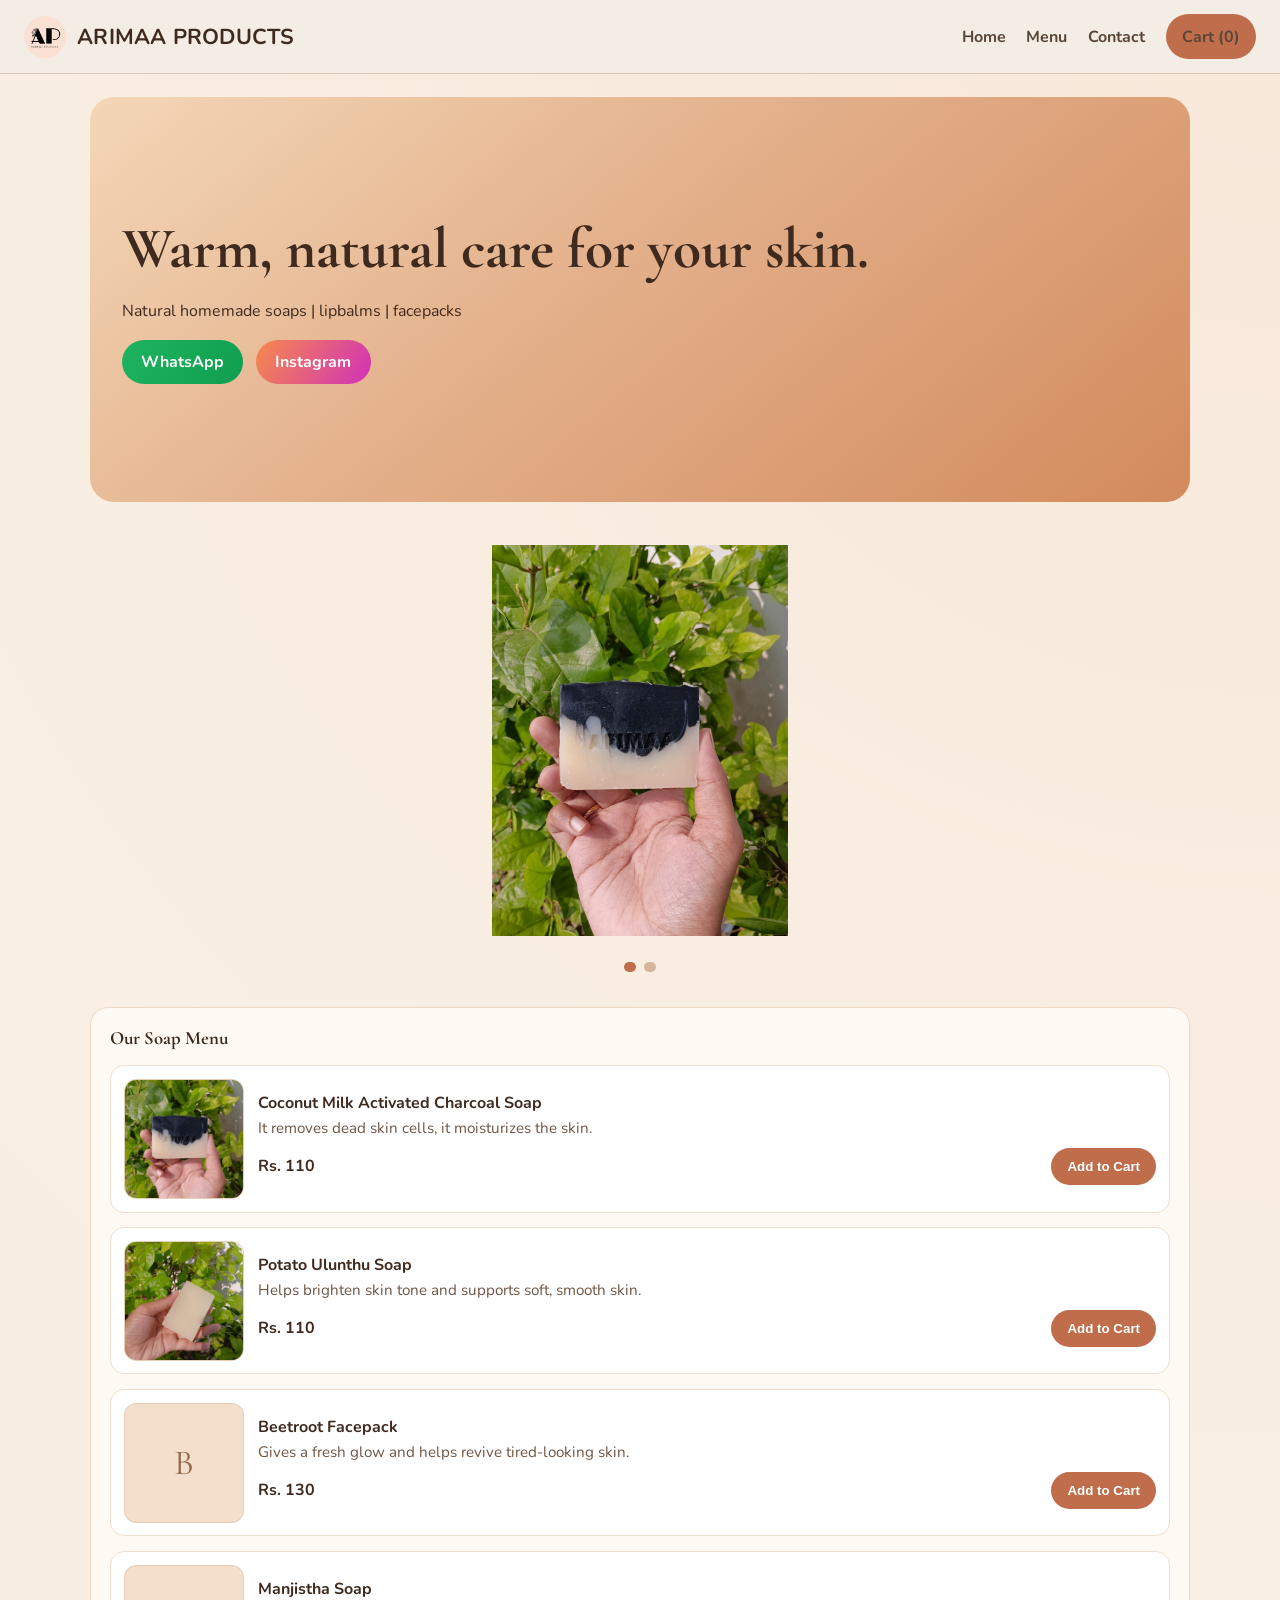
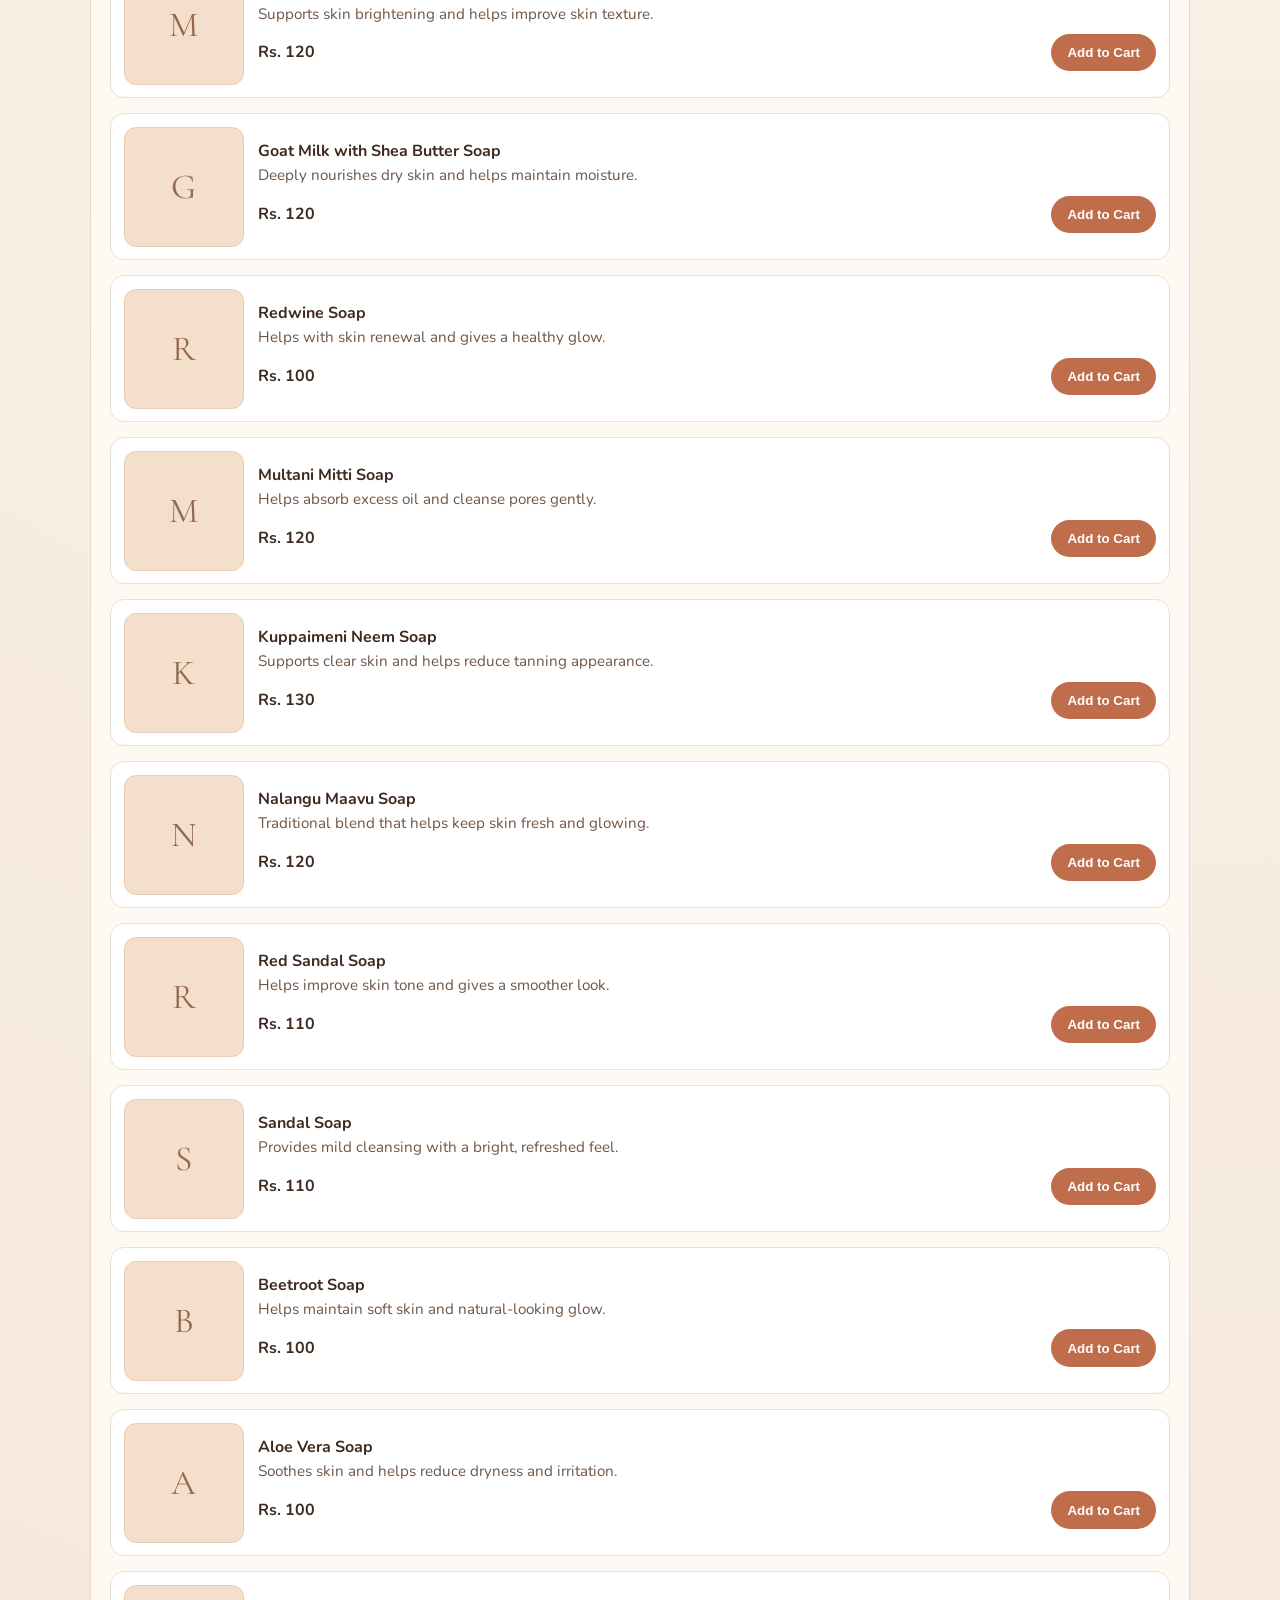
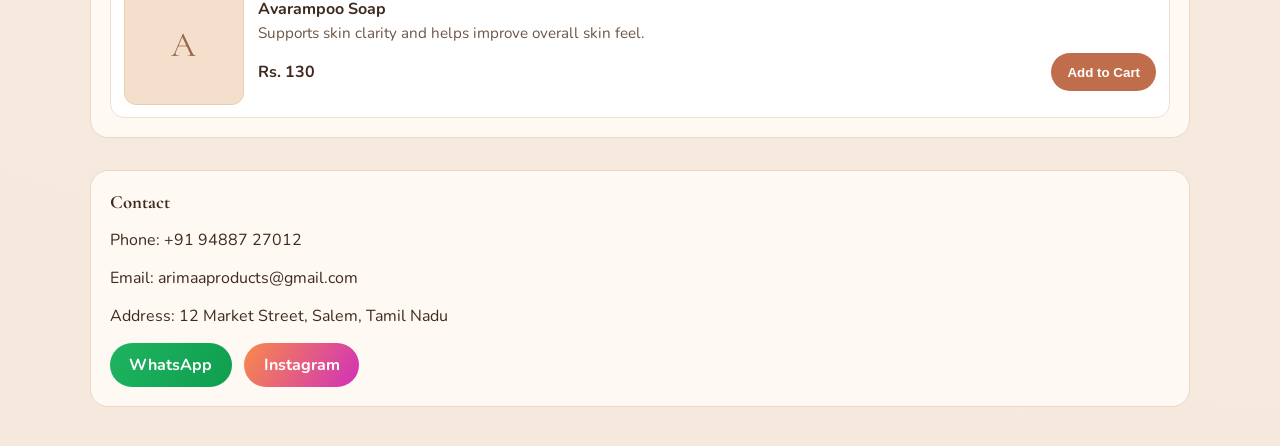
<file: index.html>
<!DOCTYPE html>
<html lang="en">
<head>
  <meta charset="UTF-8" />
  <meta name="viewport" content="width=device-width, initial-scale=1.0" />
  <title>ARIMAA PRODUCTS | Handmade Soaps</title>
  <link rel="preconnect" href="https://fonts.googleapis.com">
  <link rel="preconnect" href="https://fonts.gstatic.com" crossorigin>
  <link href="https://fonts.googleapis.com/css2?family=Cormorant+Garamond:wght@600;700&family=Nunito:wght@400;600;700&display=swap" rel="stylesheet">
  <link rel="stylesheet" href="styles.css" />
</head>
<body>
  <header class="site-header">
    <div class="brand-wrap">
      <img src="assets/ap-logo.jpg" alt="AP logo - Arimaa Products" class="brand-logo" />
      <h1>ARIMAA PRODUCTS</h1>
    </div>
    <nav class="main-nav">
      <a href="#home">Home</a>
      <a href="#menu">Menu</a>
      <a href="#contact">Contact</a>
      <a class="cart-btn" href="cart.html">Cart (<span id="cart-count">0</span>)</a>
    </nav>
  </header>

  <main>
    <section class="hero" id="home">
      <div>
        <h2>Warm, natural care for your skin.</h2>
        <p>Natural homemade soaps | lipbalms | facepacks</p>
        <div class="social-row">
          <a class="social-btn whatsapp" href="https://wa.me/919488727012" target="_blank" rel="noopener noreferrer">WhatsApp</a>
          <a class="social-btn instagram" href="https://www.instagram.com/arimaa.products_?igsh=MXRhcG12eXJuYzZ0bg==" target="_blank" rel="noopener noreferrer">Instagram</a>
        </div>
      </div>
    </section>

    <section class="promo-slider" aria-label="Featured soap photos">
      <div class="slider-track" id="slider-track">
        <img src="assets/images/coconut-milk.jpeg" alt="Featured soap 1" />
        <img src="assets/images/potato-ulunthu.jpeg" alt="Featured soap 2" />
      </div>
      <div class="slider-dots">
        <button type="button" class="dot active" data-slide="0" aria-label="Show first image"></button>
        <button type="button" class="dot" data-slide="1" aria-label="Show second image"></button>
      </div>
    </section>

    <section class="menu" id="menu">
      <h3>Our Soap Menu</h3>
      <div class="menu-grid" id="menu-grid"></div>
    </section>

    <section class="contact" id="contact">
      <h3>Contact</h3>
      <p>Phone: +91 94887 27012</p>
      <p>Email: arimaaproducts@gmail.com</p>
      <p>Address: 12 Market Street, Salem, Tamil Nadu</p>
      <div class="social-row">
        <a class="social-btn whatsapp" href="https://wa.me/919488727012" target="_blank" rel="noopener noreferrer">WhatsApp</a>
        <a class="social-btn instagram" href="https://www.instagram.com/arimaa.products_?igsh=MXRhcG12eXJuYzZ0bg==" target="_blank" rel="noopener noreferrer">Instagram</a>
      </div>
    </section>
  </main>

  <script src="app.js"></script>
</body>
</html>
</file>
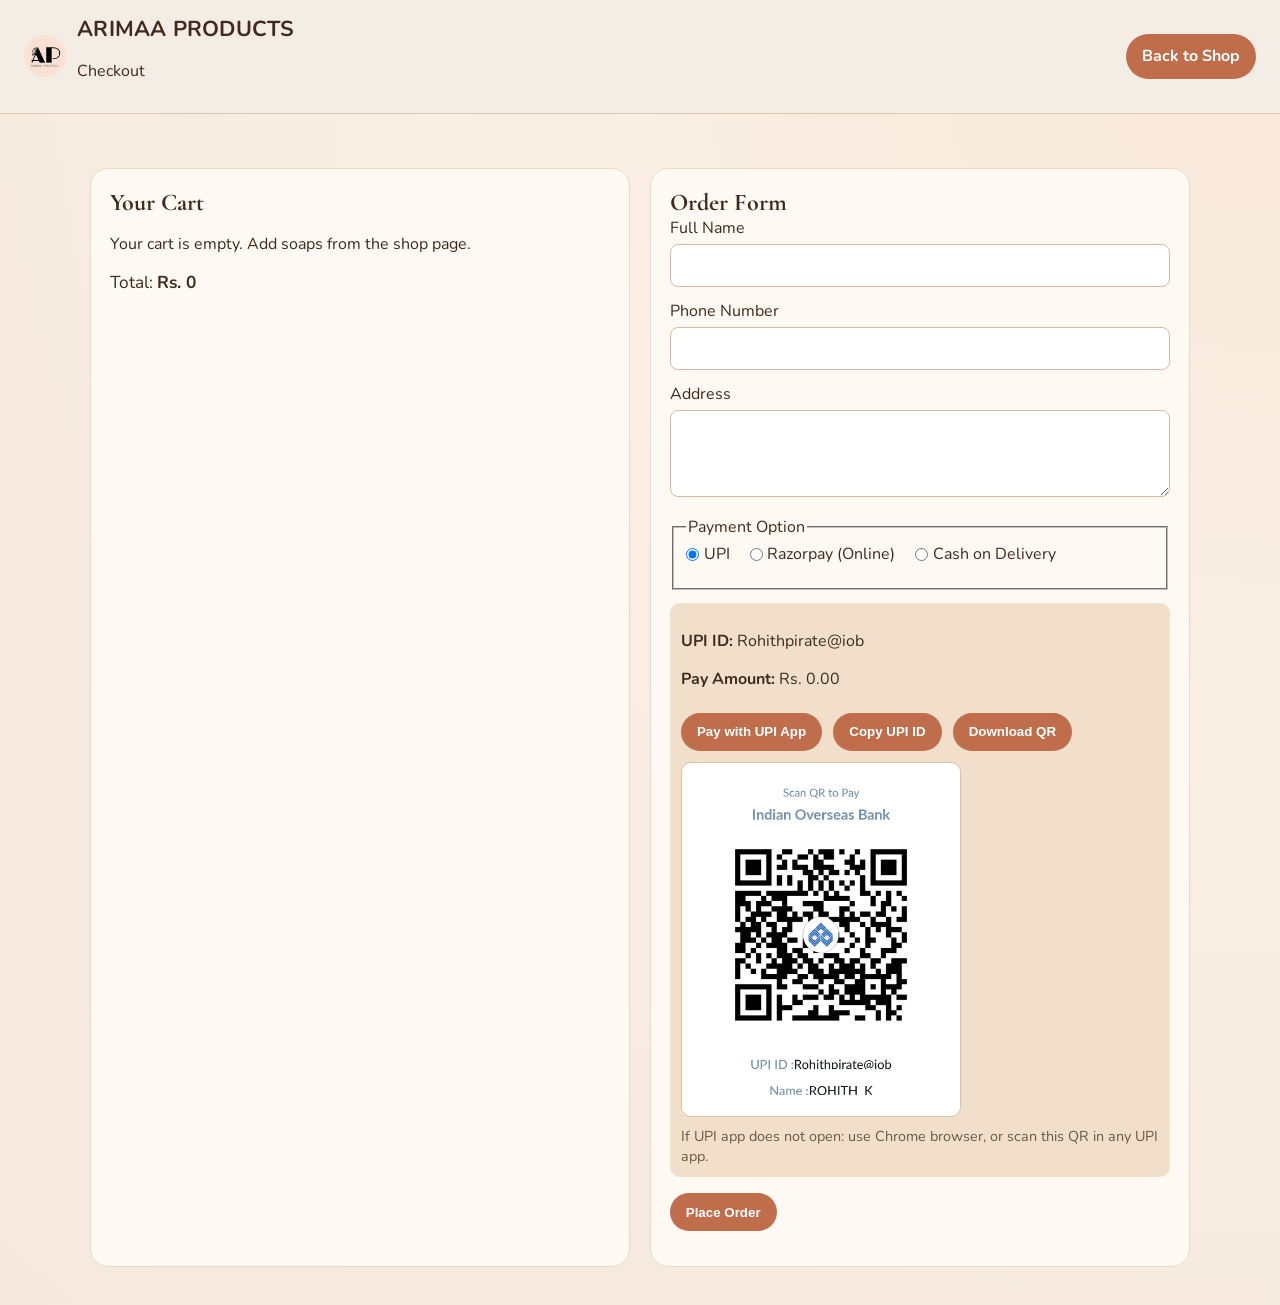
<file: cart.html>
<!DOCTYPE html>
<html lang="en">
<head>
  <meta charset="UTF-8" />
  <meta name="viewport" content="width=device-width, initial-scale=1.0" />
  <title>Cart & Order | ARIMAA PRODUCTS</title>
  <link rel="preconnect" href="https://fonts.googleapis.com">
  <link rel="preconnect" href="https://fonts.gstatic.com" crossorigin>
  <link href="https://fonts.googleapis.com/css2?family=Cormorant+Garamond:wght@600;700&family=Nunito:wght@400;600;700&display=swap" rel="stylesheet">
  <link rel="stylesheet" href="styles.css" />
</head>
<body>
  <header class="site-header">
    <div class="brand-wrap">
      <img src="assets/ap-logo.jpg" alt="AP logo - Arimaa Products" class="brand-logo" />
      <div>
        <h1>ARIMAA PRODUCTS</h1>
        <p>Checkout</p>
      </div>
    </div>
    <a class="cart-btn" href="index.html">Back to Shop</a>
  </header>

  <main class="checkout-layout">
    <section class="cart-panel">
      <h2>Your Cart</h2>
      <div id="cart-items"></div>
      <div class="total-line">Total: <strong id="cart-total">Rs. 0</strong></div>
    </section>

    <section class="form-panel">
      <h2>Order Form</h2>
      <form id="order-form">
        <label>Full Name
          <input type="text" name="name" required />
        </label>
        <label>Phone Number
          <input type="tel" name="phone" required />
        </label>
        <label>Address
          <textarea name="address" id="deliveryAddress" rows="3" required></textarea>
        </label>

        <fieldset>
          <legend>Payment Option</legend>
          <label class="inline"><input type="radio" name="payment" value="upi" checked /> UPI</label>
          <label class="inline"><input type="radio" name="payment" value="razorpay" /> Razorpay (Online)</label>
          <label class="inline"><input type="radio" name="payment" value="cod" /> Cash on Delivery</label>
        </fieldset>

        <div class="upi-box" id="upiBox">
          <p><strong>UPI ID:</strong> Rohithpirate@iob</p>
          <p><strong>Pay Amount:</strong> <span id="upiAmountText">Rs. 0.00</span></p>
          <button type="button" id="upiPayLink" class="cta">Pay with UPI App</button>
          <button type="button" id="copyUpiIdBtn" class="cta">Copy UPI ID</button>
          <button type="button" id="downloadQrBtn" class="cta">Download QR</button>
          <div class="qr-wrap">
            <img src="assets/images/upi-qr.jpeg" alt="UPI QR code for ARIMAA PRODUCTS" class="qr-image" />
          </div>
          <p class="upi-note">If UPI app does not open: use Chrome browser, or scan this QR in any UPI app.</p>
        </div>

        <div class="upi-box" id="razorpayBox" style="display:none;">
          <p><strong>Razorpay Test Mode</strong></p>
          <button type="button" id="rzpPayBtn" class="cta">Pay with Razorpay</button>
          <p class="upi-note">Secure checkout (UPI/Card/Netbanking). Use test key first.</p>
        </div>

        <button type="submit" class="cta">Place Order</button>
      </form>
      <p id="order-msg" class="order-msg"></p>
    </section>
  </main>

  <script src="app.js"></script>
  <script src="https://checkout.razorpay.com/v1/checkout.js"></script>
</body>
</html>
</file>
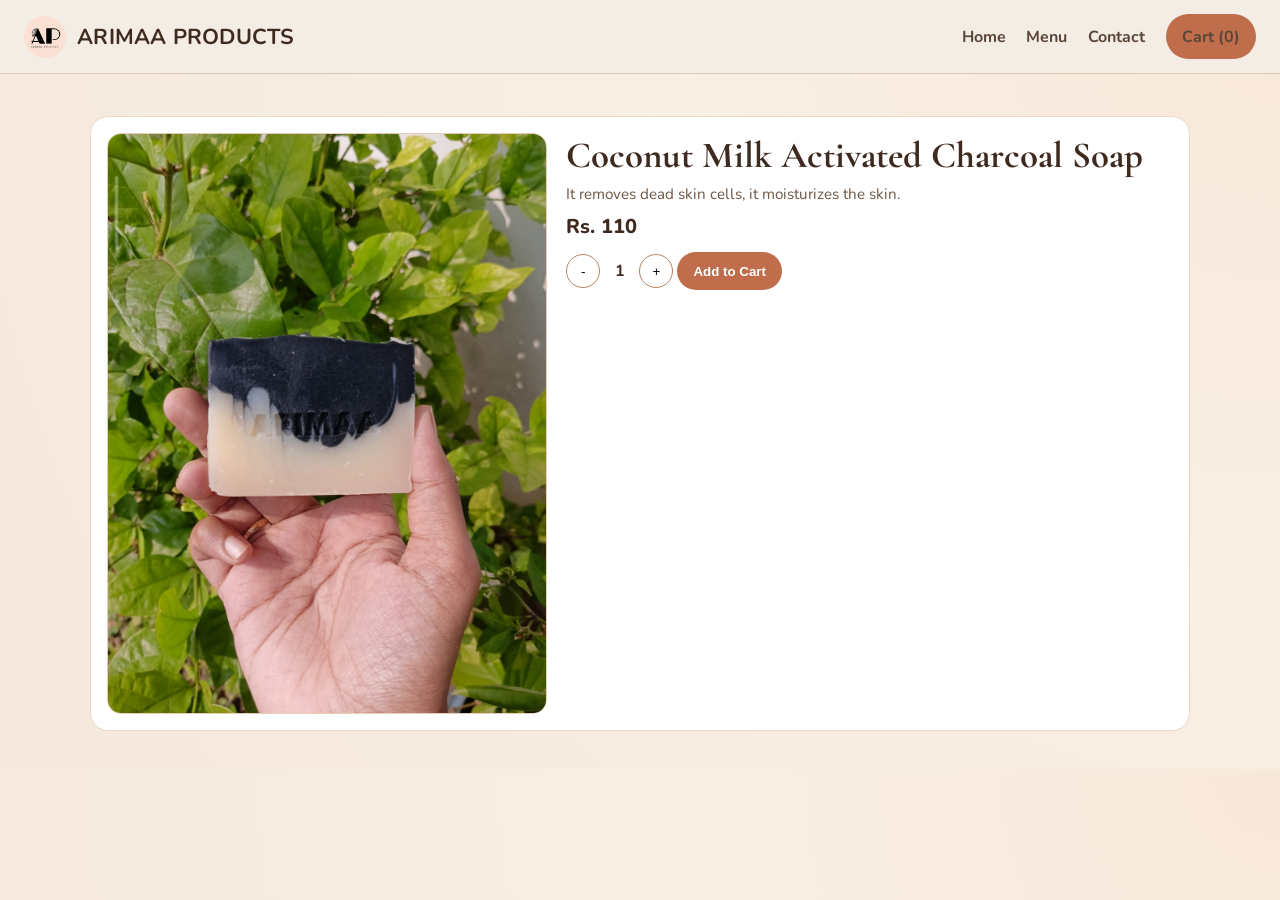
<file: product.html>
<!DOCTYPE html>
<html lang="en">
<head>
  <meta charset="UTF-8" />
  <meta name="viewport" content="width=device-width, initial-scale=1.0" />
  <title>Product Details | ARIMAA PRODUCTS</title>
  <link rel="preconnect" href="https://fonts.googleapis.com">
  <link rel="preconnect" href="https://fonts.gstatic.com" crossorigin>
  <link href="https://fonts.googleapis.com/css2?family=Cormorant+Garamond:wght@600;700&family=Nunito:wght@400;600;700&display=swap" rel="stylesheet">
  <link rel="stylesheet" href="styles.css" />
</head>
<body>
  <header class="site-header">
    <div class="brand-wrap">
      <img src="assets/ap-logo.jpg" alt="AP logo - Arimaa Products" class="brand-logo" />
      <h1>ARIMAA PRODUCTS</h1>
    </div>
    <nav class="main-nav">
      <a href="index.html#home">Home</a>
      <a href="index.html#menu">Menu</a>
      <a href="index.html#contact">Contact</a>
      <a class="cart-btn" href="cart.html">Cart (<span id="cart-count">0</span>)</a>
    </nav>
  </header>

  <main>
    <section class="product-detail" id="product-detail"></section>
  </main>

  <script src="app.js"></script>
</body>
</html>
</file>
<file: styles.css>
:root {
  --cream: #f9efe4;
  --caramel: #d69a63;
  --terracotta: #bf6d4b;
  --sand: #f1dfcc;
  --ink: #3f2a1f;
  --card: #fff9f3;
}

* {
  box-sizing: border-box;
}

body {
  margin: 0;
  font-family: "Nunito", sans-serif;
  color: var(--ink);
  background: radial-gradient(circle at top right, #f8e8da, var(--cream) 40%, #f5e8dc 100%);
}

h1, h2, h3 {
  font-family: "Cormorant Garamond", serif;
  margin: 0;
}

.site-header {
  display: flex;
  justify-content: space-between;
  align-items: center;
  padding: 0.9rem 1.5rem;
  background: #f4ede5;
  border-bottom: 1px solid #dcc7b3;
  position: sticky;
  top: 0;
  z-index: 10;
}

.brand-wrap {
  display: flex;
  gap: 0.7rem;
  align-items: center;
}

.brand-logo {
  width: 42px;
  height: 42px;
  object-fit: cover;
  border-radius: 999px;
}

.brand-wrap h1 {
  font-family: "Nunito", sans-serif;
  font-size: clamp(1rem, 2.2vw, 1.35rem);
  letter-spacing: 0.01em;
}

.cart-btn, .cta {
  background: var(--terracotta);
  color: #fff;
  padding: 0.7rem 1rem;
  border-radius: 999px;
  text-decoration: none;
  border: none;
  cursor: pointer;
  font-weight: 700;
}

.main-nav {
  display: flex;
  align-items: center;
  gap: 1.3rem;
}

.main-nav a {
  text-decoration: none;
  color: #5a4638;
  font-weight: 700;
}

main {
  width: min(1100px, 94%);
  margin: 0 auto;
  padding: 1.4rem 0 2.4rem;
}

.hero {
  min-height: 45vh;
  border-radius: 24px;
  padding: 3rem 2rem;
  background: linear-gradient(140deg, #f4d7b7, #e3b08b 45%, #d38a5c);
  display: grid;
  align-items: center;
}

.hero h2 {
  font-size: clamp(2rem, 5vw, 3.6rem);
  margin-bottom: 0.8rem;
}

.hero p {
  max-width: 620px;
  margin-bottom: 1.1rem;
}

.menu, .contact, .cart-panel, .form-panel {
  margin-top: 2rem;
  background: var(--card);
  border-radius: 18px;
  padding: 1.2rem;
  border: 1px solid #ecd8c5;
}

.promo-slider {
  margin-top: 1.8rem;
  border-radius: 22px;
  overflow: hidden;
  background: transparent;
  padding: 0;
}

.slider-track {
  display: flex;
  width: 200%;
  transform: translateX(0%);
  transition: transform 480ms ease;
  border-radius: 16px;
  overflow: hidden;
  background: transparent;
}

.slider-track img {
  width: 50%;
  height: 420px;
  object-fit: contain;
  padding: 0.9rem;
  display: block;
}

.slider-dots {
  display: flex;
  justify-content: center;
  gap: 0.5rem;
  padding: 0.7rem 0 0.2rem;
}

.dot {
  width: 10px;
  height: 10px;
  border-radius: 999px;
  border: none;
  background: #d7b59a;
  cursor: pointer;
}

.dot.active {
  background: var(--terracotta);
}

.menu-grid {
  margin-top: 1rem;
  display: flex;
  flex-direction: column;
  gap: 0.9rem;
}

.card {
  background: #fff;
  border: 1px solid #f0dfcf;
  border-radius: 14px;
  padding: 0.8rem;
  display: grid;
  grid-template-columns: 120px 1fr;
  gap: 0.9rem;
  align-items: center;
}

.clickable-card {
  cursor: pointer;
}

.menu-thumb {
  width: 120px;
  height: 120px;
  border-radius: 12px;
  overflow: hidden;
  background: #f4dfcd;
  border: 1px solid #e7cdb6;
}

.menu-thumb img {
  width: 100%;
  height: 100%;
  object-fit: cover;
  display: block;
}

.placeholder {
  display: grid;
  place-items: center;
}

.placeholder span {
  font-family: "Cormorant Garamond", serif;
  font-size: 2.2rem;
  color: #94684b;
}

.card-content {
  padding: 0;
}

.card-content h4 {
  margin: 0 0 0.2rem;
}

.product-link {
  color: inherit;
  text-decoration: none;
}

.product-link:hover {
  text-decoration: underline;
}

.desc {
  margin: 0.1rem 0 0.35rem;
  color: #6e5544;
  font-size: 0.95rem;
  line-height: 1.35;
}

.price-row {
  display: flex;
  justify-content: space-between;
  align-items: center;
  margin-top: 0.6rem;
}

.checkout-layout {
  display: grid;
  grid-template-columns: 1fr 1fr;
  gap: 1.2rem;
}

.cart-item {
  display: grid;
  grid-template-columns: 1fr auto;
  gap: 0.7rem;
  align-items: center;
  padding: 0.6rem 0;
  border-bottom: 1px dashed #e3c9b3;
}

.cart-item-main {
  display: grid;
  grid-template-columns: 50px 1fr;
  gap: 0.6rem;
  align-items: center;
}

.cart-thumb {
  width: 50px;
  height: 50px;
  border-radius: 8px;
  overflow: hidden;
  border: 1px solid #e1c3aa;
  object-fit: cover;
}

.qty-controls {
  display: flex;
  gap: 0.4rem;
  align-items: center;
}

.qty-controls button {
  border: 1px solid #b58563;
  background: #fff;
  width: 28px;
  height: 28px;
  border-radius: 999px;
  cursor: pointer;
}

label, fieldset {
  display: block;
  margin-bottom: 0.8rem;
}

input, select, textarea {
  width: 100%;
  margin-top: 0.3rem;
  padding: 0.6rem;
  border-radius: 8px;
  border: 1px solid #dabba2;
  font: inherit;
}

.inline {
  display: inline-flex;
  align-items: center;
  gap: 0.3rem;
  margin-right: 1rem;
}

.inline input {
  width: auto;
  margin: 0;
}

.upi-box {
  background: var(--sand);
  border-radius: 10px;
  padding: 0.7rem;
  margin-bottom: 1rem;
}

.upi-note {
  margin: 0.55rem 0 0;
  font-size: 0.9rem;
  color: #6e5544;
}

.qr-wrap {
  margin-top: 0.7rem;
}

.qr-image {
  width: min(280px, 100%);
  border-radius: 10px;
  border: 1px solid #dcc1aa;
  display: block;
  background: #fff;
}

#upiBox .cta {
  margin-right: 0.45rem;
  margin-top: 0.45rem;
}

.total-line {
  margin-top: 0.7rem;
  font-size: 1.08rem;
}

.order-msg {
  color: #7e3d22;
  font-weight: 700;
}

.product-detail {
  margin-top: 1.2rem;
}

.detail-card {
  background: #fff;
  border: 1px solid #ecd8c5;
  border-radius: 18px;
  padding: 1rem;
  display: grid;
  grid-template-columns: minmax(260px, 440px) 1fr;
  gap: 1.2rem;
}

.detail-image-wrap {
  border-radius: 14px;
  overflow: hidden;
  border: 1px solid #e7cdb6;
  min-height: 340px;
}

.detail-image {
  width: 100%;
  height: 100%;
  object-fit: cover;
  display: block;
}

.detail-info h2 {
  margin: 0 0 0.4rem;
  font-size: clamp(1.6rem, 3.5vw, 2.3rem);
}

.detail-price {
  font-weight: 800;
  font-size: 1.25rem;
  margin: 0.5rem 0 0.8rem;
}

.detail-qty {
  display: inline-flex;
  align-items: center;
  gap: 0.6rem;
  margin-bottom: 0.8rem;
}

.detail-qty button {
  width: 34px;
  height: 34px;
  border-radius: 999px;
  border: 1px solid #b58563;
  background: #fff;
  cursor: pointer;
}

.detail-qty span {
  min-width: 20px;
  text-align: center;
  font-weight: 700;
}

.social-row {
  margin-top: 1rem;
  display: flex;
  gap: 0.8rem;
  flex-wrap: wrap;
}

.social-btn {
  text-decoration: none;
  color: #fff;
  font-weight: 700;
  padding: 0.7rem 1.2rem;
  border-radius: 999px;
}

.social-btn.whatsapp {
  background: linear-gradient(120deg, #1fb35f, #0f9f4f);
}

.social-btn.instagram {
  background: linear-gradient(120deg, #f78a4b, #d131b8);
}

@media (max-width: 820px) {
  .checkout-layout {
    grid-template-columns: 1fr;
  }

  .site-header {
    align-items: flex-start;
    flex-direction: column;
    gap: 0.6rem;
  }

  .main-nav {
    width: 100%;
    justify-content: space-between;
    gap: 0.7rem;
    flex-wrap: wrap;
  }

  .card {
    grid-template-columns: 86px 1fr;
    padding: 0.65rem;
  }

  .menu-thumb {
    width: 86px;
    height: 86px;
  }

  .slider-track img {
    height: 300px;
  }

  .price-row {
    gap: 0.6rem;
    flex-wrap: wrap;
  }

  .detail-card {
    grid-template-columns: 1fr;
  }

  .detail-image-wrap {
    min-height: 250px;
  }
}
</file>
